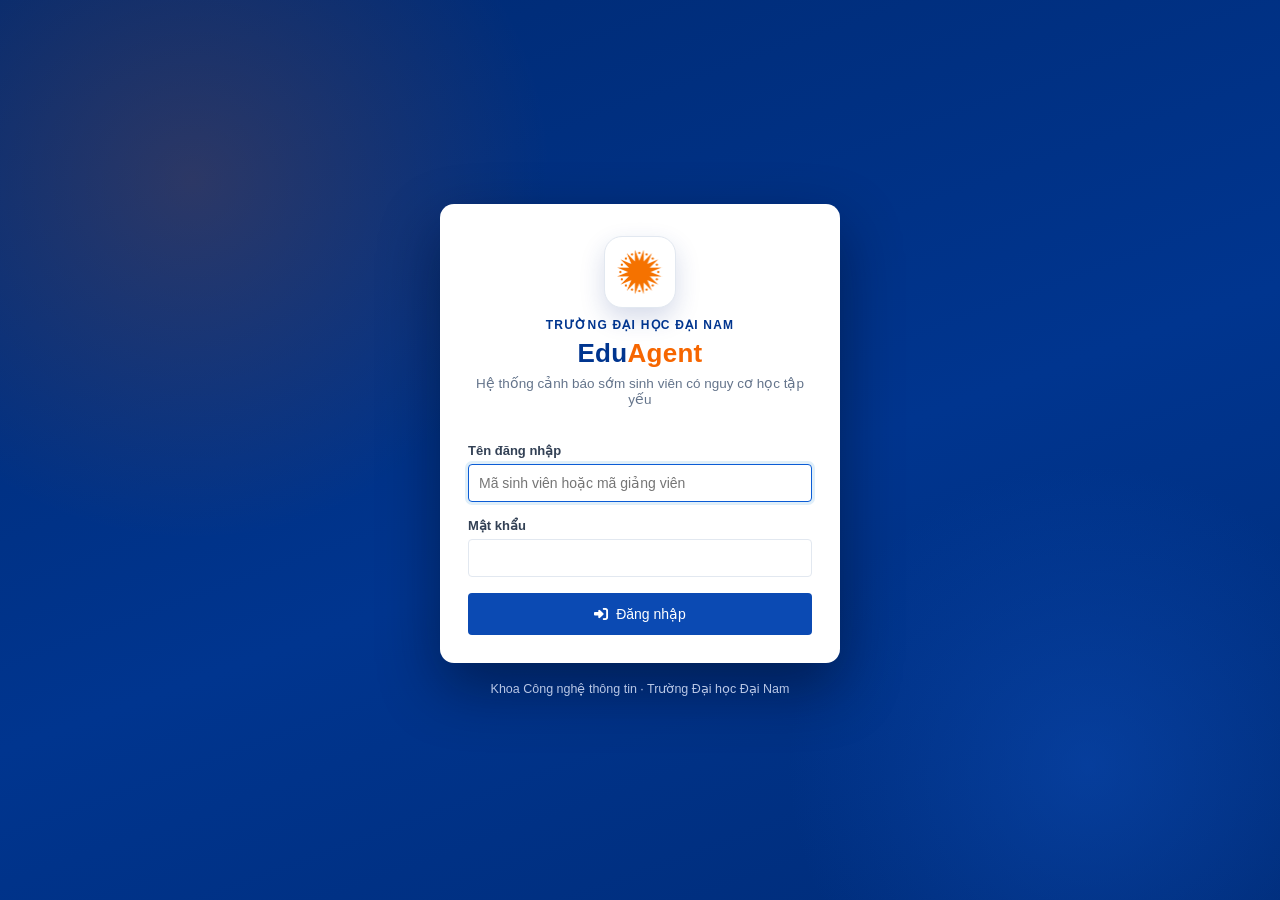
<file: frontend/account.html>
<!doctype html>
<html lang="vi">
  <head>
    <meta charset="utf-8" />
    <meta name="viewport" content="width=device-width, initial-scale=1" />
    <title>EduAgent</title>
    <link rel="icon" type="image/png" href="images/logo-dainam.png" />
    <link href="https://cdnjs.cloudflare.com/ajax/libs/font-awesome/6.5.2/css/all.min.css" rel="stylesheet" />
    <link href="css/style.css?v=20261136" rel="stylesheet" />
    <link rel="expect" href="#layout-ready" blocking="render" />
  </head>
  <body data-title="Tài khoản của tôi">
    <main>
      <div id="error"></div>
      <div class="account-grid">
        <section class="panel">
          <div class="panel-header"><h3><i class="fas fa-envelope"></i> Email nhận cảnh báo</h3><span id="email-chip"></span></div>
          <div class="panel-body">
            <p class="panel-hint" id="email-why"></p>
            <div id="email-message"></div>
            <div id="email-current" class="email-current" hidden></div>

            <form id="email-form" class="email-step">
              <div class="form-group">
                <label for="email-input" id="email-label">Địa chỉ email</label>
                <div class="input-row">
                  <input class="form-control" id="email-input" type="email" autocomplete="email" maxlength="100"
                    placeholder="vd: ten.sinhvien@dainam.edu.vn" required />
                  <button class="btn btn-primary" type="submit" id="email-send"><i class="fas fa-paper-plane"></i> Gửi mã xác nhận</button>
                </div>
              </div>
            </form>

            <form id="code-form" class="email-step" hidden>
              <div class="form-group">
                <label for="code-input">Mã 6 số đã gửi tới <b id="code-to"></b></label>
                <div class="input-row">
                  <input class="form-control code-input" id="code-input" inputmode="numeric" autocomplete="one-time-code"
                    pattern="\d{6}" maxlength="6" placeholder="______" required />
                  <button class="btn btn-primary" type="submit"><i class="fas fa-check"></i> Xác nhận</button>
                  <button class="btn btn-light" type="button" id="code-cancel">Đổi email</button>
                </div>
              </div>
              <p class="note" id="code-note"></p>
            </form>

            <div class="email-actions" id="email-actions" hidden>
              <button class="btn btn-light btn-sm" type="button" id="email-test"><i class="fas fa-vial"></i> Gửi thư thử</button>
              <button class="btn btn-light btn-sm" type="button" id="email-change"><i class="fas fa-pen"></i> Đổi email khác</button>
            </div>
          </div>
        </section>

        <section class="panel">
          <div class="panel-header"><h3><i class="fas fa-user"></i> Thông tin tài khoản</h3></div>
          <div class="panel-body" id="profile"><p class="muted">Đang tải...</p></div>
        </section>

        <section class="panel">
          <div class="panel-header"><h3><i class="fas fa-key"></i> Đổi mật khẩu</h3></div>
          <form class="panel-body" id="pwd-form">
            <div id="pwd-message"></div>
            <div class="form-group">
              <label for="pwd-old">Mật khẩu hiện tại</label>
              <input class="form-control" id="pwd-old" type="password" autocomplete="current-password" required />
            </div>
            <div class="form-group">
              <label for="pwd-new">Mật khẩu mới (ít nhất 8 ký tự)</label>
              <input class="form-control" id="pwd-new" type="password" autocomplete="new-password" minlength="8" required />
            </div>
            <div class="form-group">
              <label for="pwd-confirm">Nhập lại mật khẩu mới</label>
              <input class="form-control" id="pwd-confirm" type="password" autocomplete="new-password" minlength="8" required />
            </div>
            <button class="btn btn-primary" type="submit"><i class="fas fa-key"></i> Đổi mật khẩu</button>
          </form>
        </section>
      </div>
    </main>

    <script src="js/api.js?v=20261136"></script>
    <script src="js/layout.js?v=20261136"></script>
    <script src="js/account.js?v=20261136"></script>
  </body>
</html>
</file>
<file: frontend/css/style.css>
/* Giao diện EduAgent, bố cục kiểu OmniStock, theo màu nhận diện Trường Đại học Đại Nam:
   xanh Đại Nam #00358F (màu chủ đạo) và cam #F66600 (điểm nhấn: thương hiệu, mục đang chọn).
   Cam chỉ dùng ở thanh bên và logo, không dùng trong nội dung để khỏi lẫn với nhãn cảnh báo. */
:root {
    --dn-blue: #00358f;
    --dn-blue-dark: #002a72;
    --dn-orange: #f66600;

    --bg-body: #ffffff;
    /* Thanh trái: xanh Đại Nam */
    --bg-sidebar: var(--dn-blue);
    --bg-sidebar-logo: var(--dn-blue-dark);
    --bg-sidebar-sub: #002c78;
    --bg-sidebar-hover: rgba(255, 255, 255, 0.08);
    --bg-sidebar-current: #0b4ab3;
    --accent-sidebar: var(--dn-orange);
    --text-sidebar: #ffffff;
    --text-sidebar-muted: #b8c7e6;
    --bg-content: #f4f6fc;

    --text-main: #334155;
    --text-muted: #64748b;
    --border-color: #e2e8f0;
    --bg-table-head: #f8fafc;

    --btn-primary: var(--dn-blue);
    --btn-primary-hover: var(--dn-blue-dark);
    --btn-info: #0b5cd5;
    --btn-danger: #e74c3c;

    --ok: #1e8449;
    --ok-bg: #e7f8ef;
    --warn: #b45309;
    --warn-bg: #fef3c7;
    --bad: #b42318;
    --bad-bg: #fdecea;
}

* {
    box-sizing: border-box;
    margin: 0;
    padding: 0;
    font-family: 'Segoe UI', Tahoma, Geneva, Verdana, sans-serif;
}

[hidden] { display: none !important; }

body {
    background-color: var(--bg-body);
    color: var(--text-main);
    display: flex;
    height: 100vh;
    overflow: hidden;
}

/* === SIDEBAR === */
.sidebar {
    width: 260px;
    background-color: var(--bg-sidebar);
    color: var(--text-sidebar);
    display: flex;
    flex-direction: column;
    flex-shrink: 0;
    transition: width 0.3s ease;
    overflow-y: auto;
    overflow-x: hidden;
    scrollbar-width: none;
}
.sidebar::-webkit-scrollbar { display: none; }
.sidebar.collapsed { width: 70px; }

.sidebar-header {
    height: 64px;
    flex-shrink: 0;
    display: flex;
    align-items: center;
    justify-content: center;
    gap: 10px;
    background-color: var(--bg-sidebar-logo);
    border-bottom: 1px solid rgba(148, 163, 184, 0.12);
    text-decoration: none;
}
.brand-logo {
    width: 34px;
    height: 34px;
    flex-shrink: 0;
    object-fit: contain;
    filter: drop-shadow(0 2px 6px rgba(249, 115, 22, 0.35));
    transition: transform 0.3s cubic-bezier(0.34, 1.4, 0.64, 1);
}
.sidebar-header:hover .brand-logo { transform: rotate(-8deg) scale(1.06); }
.brand-name {
    font-size: 20px;
    font-weight: 700;
    letter-spacing: 0.3px;
    color: var(--text-sidebar);
    white-space: nowrap;
}
.brand-name span { color: var(--dn-orange); }
/* Chữ cạnh logo ở thanh bên: tên trường + tên hệ thống */
.brand-text { display: flex; flex-direction: column; line-height: 1.1; white-space: nowrap; }
.brand-school { font-size: 19px; font-weight: 800; letter-spacing: 1.5px; color: #fff; }
.brand-sub { font-size: 11px; font-weight: 600; letter-spacing: 0.4px; color: #ffb27a; margin-top: 3px; }
.sidebar.collapsed .brand-name,
.sidebar.collapsed .brand-text { display: none; }

.menu {
    list-style: none;
    padding: 12px 10px;
    display: flex;
    flex-direction: column;
    gap: 2px;
}
.menu-item { position: relative; }
.menu-btn {
    display: flex;
    align-items: center;
    gap: 12px;
    height: 40px;
    padding: 0 12px;
    border-radius: 8px;
    color: var(--text-sidebar-muted);
    font-size: 14px;
    text-decoration: none;
    cursor: pointer;
    user-select: none;
    transition: background-color 0.2s, color 0.2s;
    background: none;
    border: none;
    width: 100%;
}
.menu-btn i.icon {
    width: 20px;
    flex-shrink: 0;
    text-align: center;
    font-size: 16px;
    color: var(--text-sidebar-muted);
    transition: color 0.2s;
}
.menu-btn:hover,
.menu-item.active > .menu-btn {
    background-color: var(--bg-sidebar-hover);
    color: var(--text-sidebar);
}
.menu-btn:hover i.icon,
.menu-item.active > .menu-btn i.icon { color: var(--text-sidebar); }
.menu-btn.current {
    background-color: var(--bg-sidebar-current);
    color: var(--text-sidebar);
    box-shadow: inset 3px 0 0 var(--accent-sidebar);
}
.menu-btn.current i.icon { color: var(--text-sidebar); }
.menu-text {
    flex-grow: 1;
    white-space: nowrap;
    font-weight: 500;
    text-align: left;
}
.menu-btn .arrow {
    font-size: 11px;
    color: var(--text-sidebar-muted);
    transition: transform 0.3s cubic-bezier(0.2, 0.8, 0.2, 1);
}
.menu-item.active > .menu-btn .arrow { transform: rotate(90deg); }
.sidebar.collapsed .menu-text,
.sidebar.collapsed .arrow { display: none; }
.sidebar.collapsed .menu { padding: 12px 8px; }
.sidebar.collapsed .menu-btn { justify-content: center; padding: 0; }

/* Menu con trượt xuống, từng mục rơi xuống lần lượt (--i = thứ tự mục) */
.sub-menu-wrap {
    display: grid;
    grid-template-rows: 0fr;
    transition: grid-template-rows 0.35s cubic-bezier(0.2, 0.8, 0.2, 1);
}
.menu-item.active > .sub-menu-wrap { grid-template-rows: 1fr; }
.sub-menu-clip { min-height: 0; overflow: hidden; }
.sub-menu {
    list-style: none;
    margin: 4px 0 6px 20px;
    padding: 6px;
    border-radius: 8px;
    background-color: var(--bg-sidebar-sub);
}
.sub-menu li {
    opacity: 0;
    transform: translateY(-10px) scale(0.96);
    transition: opacity 0.15s ease, transform 0.15s ease;
}
.menu-item.active .sub-menu li {
    opacity: 1;
    transform: none;
    transition: opacity 0.3s ease, transform 0.35s cubic-bezier(0.34, 1.4, 0.64, 1);
    transition-delay: calc(60ms + var(--i, 0) * 55ms);
}
.sub-menu a {
    display: flex;
    align-items: center;
    gap: 8px;
    height: 36px;
    padding: 0 12px;
    border-radius: 6px;
    color: var(--text-sidebar-muted);
    text-decoration: none;
    font-size: 13.5px;
    white-space: nowrap;
    transition: color 0.2s, background-color 0.2s;
}
.sub-menu a:hover {
    color: var(--text-sidebar);
    background-color: var(--bg-sidebar-hover);
}
.sub-menu a.current {
    color: var(--text-sidebar);
    font-weight: 500;
    background-color: var(--bg-sidebar-current);
    box-shadow: inset 3px 0 0 var(--accent-sidebar);
}
/* Chức năng chưa làm: hiện mờ để cả nhóm thấy lộ trình */
.sub-menu a.soon { opacity: 0.55; cursor: default; }
.sub-menu a.soon:hover { background: none; color: var(--text-sidebar-muted); }
.soon-tag {
    margin-left: auto;
    font-size: 10px;
    padding: 1px 6px;
    border-radius: 8px;
    border: 1px solid rgba(148, 163, 184, 0.4);
}
.sidebar.collapsed .sub-menu-wrap { display: none !important; }
@media (prefers-reduced-motion: reduce) {
    .sub-menu li,
    .menu-item.active .sub-menu li { transform: none; transition: opacity 0.25s ease; transition-delay: 0s; }
}

/* === MAIN CONTENT === */
.main-content {
    flex-grow: 1;
    min-width: 0;
    display: flex;
    flex-direction: column;
    overflow: hidden;
}

/* === TOP NAVBAR === */
.top-navbar {
    height: 64px;
    flex-shrink: 0;
    gap: 16px;
    background-color: #ffffff;
    border-bottom: 1px solid var(--border-color);
    display: flex;
    align-items: center;
    padding: 0 20px;
}
.nav-left {
    flex: 0 1 auto;
    min-width: 0;
    display: flex;
    align-items: center;
    gap: 20px;
}
.toggle-btn {
    background: none;
    border: none;
    color: var(--text-main);
    font-size: 20px;
    cursor: pointer;
}
.page-title-nav {
    font-size: 18px;
    font-weight: 600;
    color: var(--text-main);
    border-left: 2px solid var(--border-color);
    padding-left: 20px;
    white-space: nowrap;
    overflow: hidden;
    text-overflow: ellipsis;
}
.nav-center {
    flex: 1 1 auto;
    min-width: 0;
    display: flex;
    justify-content: center;
}
.nav-search {
    display: flex;
    align-items: center;
    background: #f1f5f9;
    border: 1px solid transparent;
    border-radius: 20px;
    height: 40px;
    padding: 0 15px;
    width: 100%;
    max-width: 400px;
    min-width: 0;
    transition: border 0.2s;
}
.nav-search:focus-within {
    border: 1px solid var(--btn-info);
    background: #ffffff;
}
.nav-search input {
    border: none;
    background: transparent;
    outline: none;
    padding: 5px 10px;
    width: 100%;
    font-size: 14px;
    color: var(--text-main);
}
.nav-search button { border: none; background: none; cursor: pointer; color: #94a3b8; }
.nav-right {
    flex: 0 0 auto;
    display: flex;
    justify-content: flex-end;
    align-items: center;
    gap: 18px;
}
.nav-bell {
    position: relative;
    font-size: 20px;
    color: var(--text-muted);
    text-decoration: none;
}
.nav-bell-count {
    position: absolute;
    top: -7px;
    right: -10px;
    min-width: 18px;
    height: 18px;
    padding: 0 5px;
    border-radius: 9px;
    background: var(--btn-danger);
    color: #fff;
    font-size: 11px;
    font-weight: 700;
    line-height: 18px;
    text-align: center;
}
.user-link { display: flex; align-items: center; gap: 10px; text-decoration: none; color: inherit; }
.user-info { display: flex; flex-direction: column; align-items: flex-end; line-height: 1.25; }
.user-info strong, .user-info span {
    white-space: nowrap;
    max-width: 180px;
    overflow: hidden;
    text-overflow: ellipsis;
}
.user-info strong { font-size: 13px; }
.user-info span { font-size: 12px; color: var(--text-muted); }
.avatar {
    width: 38px;
    height: 38px;
    background-color: var(--btn-info);
    color: #fff;
    border-radius: 50%;
    display: flex;
    align-items: center;
    justify-content: center;
    font-weight: bold;
}

/* === CONTENT BODY === */
.content-body {
    padding: 20px 30px;
    overflow-y: auto;
    flex-grow: 1;
    min-height: 0;
    background-color: var(--bg-content);
    scrollbar-width: thin;
    scrollbar-color: #cbd5e1 transparent;
}
.content-body::-webkit-scrollbar { width: 8px; height: 8px; }
.content-body::-webkit-scrollbar-thumb {
    background-color: #cbd5e1;
    border-radius: 8px;
    border: 2px solid var(--bg-content);
}

/* === THÔNG BÁO === */
.alert-error, .alert-success, .alert-warning {
    border-radius: 8px;
    padding: 12px 16px;
    margin-bottom: 20px;
    font-size: 14px;
    display: flex;
    gap: 10px;
    align-items: center;
}
.alert-error   { background: var(--bad-bg); color: var(--bad); border: 1px solid #f5c2c0; }
.alert-success { background: var(--ok-bg); color: var(--ok); border: 1px solid #b7e4c7; }
.alert-warning { background: var(--warn-bg); color: #92400e; border: 1px solid #fcd34d; }

/* === TOOLBAR === */
.toolbar {
    background-color: #fff;
    padding: 15px 20px;
    border: 1px solid var(--border-color);
    border-radius: 8px;
    margin-bottom: 20px;
    display: flex;
    justify-content: space-between;
    align-items: center;
    gap: 15px;
    flex-wrap: wrap;
}
.toolbar-left, .toolbar-right {
    display: flex;
    align-items: center;
    gap: 15px;
    flex-wrap: wrap;
}
.total-count { font-size: 14px; font-weight: 500; }
.check-inline { display: flex; align-items: center; gap: 8px; font-size: 14px; cursor: pointer; }
.filter-chip {
    display: inline-flex;
    align-items: center;
    gap: 8px;
    padding: 4px 10px;
    border-radius: 14px;
    background: #e0e7ff;
    color: #3730a3;
    font-size: 13px;
}
.filter-chip a { color: inherit; }

/* === NÚT === */
.btn {
    padding: 9px 16px;
    border: none;
    border-radius: 4px;
    cursor: pointer;
    font-size: 14px;
    font-weight: 500;
    display: inline-flex;
    align-items: center;
    justify-content: center;
    gap: 8px;
    text-decoration: none;
    transition: opacity 0.2s, transform 0.1s;
}
.btn:hover { opacity: 0.9; }
.btn:active { transform: scale(0.98); }
.btn:disabled { opacity: 0.55; cursor: not-allowed; }
.btn-primary { background-color: var(--btn-primary); color: #fff; }
.btn-primary:hover { background-color: var(--btn-primary-hover); opacity: 1; }
.btn-light { background: #fff; border: 1px solid var(--border-color); color: var(--text-main); }

/* === BẢNG === */
.table-container {
    background: #fff;
    border: 1px solid var(--border-color);
    border-radius: 8px;
    overflow-x: auto;
}
table { width: 100%; border-collapse: collapse; }
th, td {
    padding: 14px 20px;
    text-align: left;
    border-bottom: 1px solid var(--border-color);
    font-size: 14px;
}
th {
    background-color: var(--bg-table-head);
    font-weight: 600;
    white-space: nowrap;
}
tbody tr:hover { background-color: #f1f5f9; }
tbody tr:last-child td { border-bottom: none; }
.text-right { text-align: right; }
.num { font-variant-numeric: tabular-nums; }
.nowrap { white-space: nowrap; }
.empty-row td { text-align: center; color: #94a3b8; padding: 30px; }
.muted { color: #94a3b8; font-size: 13px; }

/* === NHÃN === */
.badge {
    display: inline-block;
    padding: 3px 10px;
    border-radius: 12px;
    font-size: 12px;
    font-weight: 600;
    white-space: nowrap;
}
.badge-ok      { background: var(--ok-bg); color: var(--ok); }
.badge-warn    { background: #ffedd5; color: #c2410c; }
.badge-bad     { background: var(--bad-bg); color: var(--bad); }
.badge-muted   { background: #f1f5f9; color: var(--text-muted); }
.badge-info    { background: #e0e7ff; color: #3730a3; }

/* === DASHBOARD === */
.stat-grid {
    display: grid;
    grid-template-columns: repeat(4, minmax(0, 1fr));
    gap: 20px;
    margin-bottom: 20px;
}
.stat-card {
    background: #fff;
    border: 1px solid var(--border-color);
    border-radius: 8px;
    padding: 18px 20px;
    display: flex;
    align-items: center;
    gap: 16px;
    color: inherit;
    text-decoration: none;
    transition: box-shadow 0.2s;
}
a.stat-card:hover { box-shadow: 0 4px 12px rgba(15, 23, 42, 0.08); }
.stat-icon {
    width: 46px;
    height: 46px;
    border-radius: 10px;
    display: flex;
    align-items: center;
    justify-content: center;
    font-size: 20px;
    flex-shrink: 0;
}
.stat-icon.blue  { background: #e0f2fe; color: #0079ca; }
.stat-icon.green { background: var(--ok-bg); color: var(--ok); }
.stat-icon.amber { background: var(--warn-bg); color: var(--warn); }
.stat-icon.red   { background: var(--bad-bg); color: var(--bad); }
.stat-label { font-size: 13px; color: var(--text-muted); }
.stat-value { font-size: 26px; font-weight: 700; line-height: 1.2; font-variant-numeric: tabular-nums; }
.stat-value.danger { color: var(--bad); }

.dash-grid {
    display: grid;
    grid-template-columns: minmax(0, 3fr) minmax(0, 2fr);
    gap: 20px;
    margin-bottom: 20px;
}
.dash-grid.even { grid-template-columns: repeat(2, minmax(0, 1fr)); }
.panel {
    background: #fff;
    border: 1px solid var(--border-color);
    border-radius: 8px;
    overflow: hidden;
    margin-bottom: 20px;
}
.dash-grid > .panel { margin-bottom: 0; }
.panel-header {
    display: flex;
    justify-content: space-between;
    align-items: center;
    gap: 12px;
    padding: 14px 20px;
    border-bottom: 1px solid var(--border-color);
}
.panel-header h3 { font-size: 15px; font-weight: 600; }
.panel-header a { font-size: 13px; color: var(--btn-info); text-decoration: none; white-space: nowrap; }
.panel-body { padding: 16px 20px; }
.panel-hint { font-size: 13px; color: var(--text-muted); margin-bottom: 12px; }
.panel table th, .panel table td { padding: 11px 20px; }
.table-scroll { overflow-x: auto; }

.chart-box { position: relative; height: 280px; }

/* === FORM === */
.form-card {
    background: #fff;
    border: 1px solid var(--border-color);
    border-radius: 8px;
    padding: 20px;
}
.form-card h3 { font-size: 15px; font-weight: 600; margin-bottom: 4px; }
.form-hint { font-size: 13px; color: var(--text-muted); margin-bottom: 16px; }
.form-grid { display: grid; grid-template-columns: repeat(3, minmax(0, 1fr)); gap: 16px; }
.form-grid.two { grid-template-columns: repeat(2, minmax(0, 1fr)); }
.form-group { display: flex; flex-direction: column; gap: 6px; }
.form-group.span-all { grid-column: 1 / -1; }
.form-group label { font-size: 13px; font-weight: 600; }
.form-control {
    width: 100%;
    height: 38px;
    border: 1px solid var(--border-color);
    border-radius: 4px;
    padding: 0 10px;
    font-size: 14px;
    background: #fff;
    color: var(--text-main);
}
.form-control:focus { outline: none; border-color: var(--btn-info); box-shadow: 0 0 0 3px rgba(0, 121, 202, 0.12); }
.form-actions { display: flex; justify-content: flex-end; gap: 10px; margin-top: 20px; }
.filter-select { width: auto; min-width: 200px; }

/* === POPUP (MODAL) === */
.modal-backdrop {
    position: fixed;
    inset: 0;
    background: rgba(15, 23, 42, 0.45);
    display: none;
    align-items: center;
    justify-content: center;
    padding: 16px;
    z-index: 1000;
}
.modal-backdrop.open { display: flex; animation: modalFade 0.15s ease-out; }
.modal {
    background: #fff;
    border-radius: 10px;
    width: 100%;
    max-width: 580px;
    max-height: calc(100vh - 32px);
    display: flex;
    flex-direction: column;
    box-shadow: 0 20px 50px rgba(15, 23, 42, 0.3);
    animation: modalPop 0.15s ease-out;
}
.modal-header {
    display: flex;
    justify-content: space-between;
    align-items: center;
    padding: 16px 20px;
    border-bottom: 1px solid var(--border-color);
}
.modal-header h3 { font-size: 16px; font-weight: 600; }
.modal-close { background: none; border: none; font-size: 22px; line-height: 1; cursor: pointer; color: var(--text-muted); }
.modal-body { padding: 20px; overflow-y: auto; }
.modal-body .alert-error { margin-bottom: 16px; }
.modal-footer {
    display: flex;
    justify-content: flex-end;
    gap: 10px;
    padding: 14px 20px;
    border-top: 1px solid var(--border-color);
}
@keyframes modalFade { from { opacity: 0; } to { opacity: 1; } }
@keyframes modalPop { from { opacity: 0; transform: translateY(10px) scale(0.98); } to { opacity: 1; transform: none; } }

/* === DỰ BÁO THỬ === */
.result-empty { color: #94a3b8; font-size: 14px; text-align: center; padding: 40px 0; }
.result-value { font-size: 44px; font-weight: 700; line-height: 1.1; font-variant-numeric: tabular-nums; }
.result-value.ok { color: var(--ok); }
.result-value.bad { color: var(--bad); }
.progress { height: 10px; border-radius: 5px; background: #e2e8f0; overflow: hidden; margin: 12px 0; }
.progress-bar { height: 100%; border-radius: 5px; transition: width 0.4s ease; }
.progress-bar.ok { background: var(--ok); }
.progress-bar.bad { background: var(--bad); }

/* === SO SÁNH MÔ HÌNH === */
.best-name { font-size: 26px; font-weight: 700; margin: 2px 0 6px; }
.metric-row { display: grid; grid-template-columns: repeat(4, minmax(0, 1fr)); gap: 8px; margin-top: 14px; text-align: center; }
.metric-row b { display: block; font-size: 18px; font-variant-numeric: tabular-nums; }
.metric-row span { font-size: 12px; color: var(--text-muted); }
.panel.accent { border-left: 4px solid var(--ok); }
.metric-guide { list-style: none; display: grid; gap: 8px; font-size: 13.5px; line-height: 1.5; }
tr.row-chosen { background: #eef2ff; }
tr.row-chosen:hover { background: #e0e7ff; }
td.best { font-weight: 700; color: var(--bg-sidebar-current); }

.cm-grid { display: grid; grid-template-columns: repeat(4, minmax(0, 1fr)); gap: 16px; }
.cm-title { font-size: 13.5px; font-weight: 600; margin-bottom: 6px; }
.cm-table { border: 1px solid var(--border-color); border-radius: 6px; }
.cm-table th, .cm-table td { padding: 8px; text-align: center; font-size: 12.5px; border: 1px solid var(--border-color); }
.cm-table td b { display: block; font-size: 18px; font-variant-numeric: tabular-nums; }
.cm-table td span { color: var(--text-muted); font-size: 11.5px; }
.cm-table tbody tr:hover { background: none; }
.cm-tp { background: var(--ok-bg); }
.cm-fn { background: var(--bad-bg); }
.cm-fp { background: var(--warn-bg); }

.info-list { display: grid; grid-template-columns: 130px 1fr; gap: 10px 16px; font-size: 14px; }
.info-list dt { color: var(--text-muted); }
code { background: #f1f5f9; padding: 1px 6px; border-radius: 4px; font-size: 12.5px; font-family: Consolas, monospace; }

/* === ĐĂNG NHẬP === */
body.login-page {
    align-items: center;
    justify-content: center;
    padding: 16px;
    overflow-y: auto;
    background:
        radial-gradient(600px circle at 15% 20%, rgba(246, 102, 0, 0.18), transparent 60%),
        radial-gradient(500px circle at 85% 85%, rgba(11, 74, 179, 0.55), transparent 60%),
        linear-gradient(160deg, var(--bg-sidebar-logo), var(--bg-sidebar) 55%, var(--bg-sidebar-sub));
}
.login-wrap {
    width: 100%;
    max-width: 400px;
    margin: auto;
    display: flex;
    flex-direction: column;
    align-items: center;
    gap: 18px;
}
.login-card {
    width: 100%;
    background: #fff;
    border-radius: 14px;
    padding: 32px 28px 28px;
    display: flex;
    flex-direction: column;
    gap: 16px;
    box-shadow: 0 24px 60px rgba(2, 6, 23, 0.45);
    animation: loginPop 0.4s cubic-bezier(0.34, 1.3, 0.64, 1);
}
.login-brand { display: flex; flex-direction: column; align-items: center; gap: 6px; margin-bottom: 4px; }
.login-logo {
    width: 72px;
    height: 72px;
    padding: 12px;
    object-fit: contain;
    border-radius: 18px;
    background: #fff;
    border: 1px solid var(--border, #e2e8f0);
    box-shadow: 0 10px 24px rgba(30, 58, 138, 0.18);
    margin-bottom: 4px;
}
.login-school {
    font-size: 12px;
    font-weight: 600;
    letter-spacing: 1.2px;
    text-transform: uppercase;
    color: var(--dn-blue);
}
.login-brand .brand-name { font-size: 26px; color: var(--bg-sidebar); }
.login-brand .brand-name span { color: var(--dn-orange); }
.login-subtitle { text-align: center; color: var(--text-muted); font-size: 13.5px; }
.login-footer { color: var(--text-sidebar-muted); font-size: 12.5px; text-align: center; }
.login-submit { height: 42px; width: 100%; background: var(--bg-sidebar-current); color: #fff; }
.login-submit:hover { background: var(--dn-blue-dark); }
#login-message .alert-error { font-size: 13.5px; }
@keyframes loginPop { from { opacity: 0; transform: translateY(14px) scale(0.98); } to { opacity: 1; transform: none; } }

/* === TÀI KHOẢN, MENU THEO VAI TRÒ === */
.user-link { padding: 4px 6px; border-radius: 10px; text-align: right; }
.user-link:hover { background: var(--bg-content); }
.menu-btn.soon { opacity: 0.55; cursor: default; }
.menu-btn.soon .soon-tag { margin-left: auto; }
.sidebar.collapsed .menu-btn .soon-tag { display: none; }
.btn-sm { padding: 5px 10px; font-size: 12.5px; }
.btn-danger-light { background: #fff; border: 1px solid #f5c2c0; color: var(--bad); }
.btn-ok-light { background: #fff; border: 1px solid #b7e4c7; color: var(--ok); }

/* Nhãn nhỏ dùng chung */
.chip { display: inline-flex; align-items: center; gap: 4px; font-size: 11.5px; font-weight: 600; padding: 2px 8px;
        border-radius: 999px; background: #f1f5f9; color: var(--text-muted); white-space: nowrap; }
.chip.ok { background: var(--ok-bg); color: var(--ok); }
.chip.warn { background: var(--warn-bg); color: var(--warn); }
.chip.bad { background: var(--bad-bg); color: var(--bad); }
.chip.info { background: #e0e7ff; color: #3730a3; }
.chips { display: flex; flex-wrap: wrap; gap: 4px; }

/* === BẢNG ĐIỂM (sinh viên, giảng viên) === */
.semester-meta { display: flex; flex-wrap: wrap; gap: 6px 18px; font-size: 13px; color: var(--text-muted); }
.semester-meta b { color: var(--text-main); }
th.num, td.num { text-align: center; white-space: nowrap; font-variant-numeric: tabular-nums; }
td.score-fail { color: var(--bad); font-weight: 700; }
td.score-pending { color: #cbd5e1; }
tr.row-alert td:first-child { box-shadow: inset 3px 0 0 var(--bad); }
tr.row-warn td:first-child { box-shadow: inset 3px 0 0 #f59e0b; }
.weight { display: block; font-size: 10.5px; font-weight: 500; color: var(--text-muted); }

/* === ĐIỂM DANH === */
.att-grid { display: grid; grid-template-columns: repeat(auto-fill, minmax(330px, 1fr)); gap: 16px; }
.att-card { background: #fff; border: 1px solid var(--border-color); border-radius: 10px; padding: 16px 18px; }
.att-card h4 { font-size: 15px; margin-bottom: 2px; }
.att-sub { font-size: 12.5px; color: var(--text-muted); }
.att-stats { display: flex; gap: 14px; font-size: 13px; margin: 12px 0 6px; flex-wrap: wrap; }
.att-dots { display: flex; flex-wrap: wrap; gap: 6px; margin-top: 12px; }
.dot { width: 28px; height: 28px; border-radius: 7px; display: grid; place-items: center; font-size: 11px; font-weight: 700; }
.dot.present { background: var(--ok-bg); color: var(--ok); }
.dot.late { background: var(--warn-bg); color: var(--warn); }
.dot.excused { background: #e0e7ff; color: #3730a3; }
.dot.absent { background: var(--bad-bg); color: var(--bad); }
.dot.none { background: #f1f5f9; color: #94a3b8; }
.dot.upcoming { background: #fff; border: 1px dashed #cbd5e1; color: #94a3b8; }
.legend { display: flex; flex-wrap: wrap; gap: 14px; font-size: 12.5px; color: var(--text-muted); margin-bottom: 16px; }
.legend span { display: inline-flex; align-items: center; gap: 6px; }
.legend .dot { width: 14px; height: 14px; border-radius: 4px; }
.progress-bar.warn { background: #f59e0b; }

/* === LỚP HỌC PHẦN (giảng viên) === */
.section-grid { display: grid; grid-template-columns: repeat(auto-fill, minmax(270px, 1fr)); gap: 14px; margin-bottom: 20px; }
.section-card { background: #fff; border: 1px solid var(--border-color); border-radius: 10px; padding: 14px 16px;
                cursor: pointer; text-align: left; font: inherit; color: inherit; display: flex; flex-direction: column; gap: 8px;
                transition: border-color 0.15s, box-shadow 0.15s; }
.section-card:hover { border-color: #94a3b8; }
.section-card.selected { border-color: var(--dn-blue); box-shadow: 0 0 0 3px rgba(0, 53, 143, 0.12); }
.section-card h4 { font-size: 14.5px; line-height: 1.3; }
.section-card .att-sub { display: flex; justify-content: space-between; gap: 8px; }
.note { font-size: 12.5px; color: var(--text-muted); margin-top: 10px; }

/* === MÀN HÌNH NHỎ === */
@media (max-width: 1100px) {
    .stat-grid { grid-template-columns: repeat(2, minmax(0, 1fr)); }
    .dash-grid, .dash-grid.even { grid-template-columns: minmax(0, 1fr); }
    .cm-grid { grid-template-columns: repeat(2, minmax(0, 1fr)); }
    .user-info { display: none; }
}
@media (max-width: 900px) {
    .form-grid { grid-template-columns: repeat(2, minmax(0, 1fr)); }
}
@media (max-width: 760px) {
    .nav-center { display: none; }
    .nav-left { flex: 1 1 auto; }
    .top-navbar { padding: 0 16px; }
    .page-title-nav { padding-left: 14px; font-size: 16px; }
    .nav-left { gap: 14px; }
    .content-body { padding: 16px; }
    .stat-grid { gap: 12px; }
    .stat-card { padding: 14px; gap: 12px; }
    .stat-icon { width: 38px; height: 38px; font-size: 16px; }
    .stat-value { font-size: 22px; }
    .form-grid, .form-grid.two, .cm-grid { grid-template-columns: minmax(0, 1fr); }
    .filter-select { min-width: 0; width: 100%; }
    .toolbar-left, .toolbar-right { width: 100%; }
    th, td { padding: 12px 14px; }
}

/* === AI AGENT === */
/* Tím = "do AI phát hiện": tách khỏi đỏ/vàng (mức cảnh báo) và cam (thương hiệu) */
:root { --ai: #6d28d9; --ai-bg: #ede9fe; }
.agent-hero {
    display: flex; align-items: center; gap: 18px; margin-bottom: 20px; padding: 18px 22px; border-radius: 10px;
    background: linear-gradient(120deg, var(--dn-blue) 0%, #1d4ed8 60%, var(--ai) 100%); color: #fff;
}
.agent-hero-icon {
    width: 54px; height: 54px; border-radius: 14px; display: flex; align-items: center; justify-content: center;
    background: rgba(255, 255, 255, 0.16); font-size: 26px; flex-shrink: 0;
}
.agent-hero-text { flex: 1 1 auto; min-width: 0; }
.agent-hero h2 { font-size: 18px; font-weight: 700; }
.agent-hero p { font-size: 13.5px; opacity: 0.92; margin-top: 4px; }
.agent-hero .btn-primary { background: #fff; color: var(--dn-blue); font-weight: 600; flex-shrink: 0; }
.agent-hero .btn-primary:hover { background: #eef2ff; }
.stat-icon.ai { background: var(--ai-bg); color: var(--ai); }
.stat-value.ai { color: var(--ai); }
.stat-card.ai-card { border-color: #c4b5fd; box-shadow: 0 0 0 3px rgba(109, 40, 217, 0.07); }
.stat-sub { font-size: 12px; color: var(--text-muted); margin-top: 2px; }

.pipeline { display: grid; grid-template-columns: repeat(5, minmax(0, 1fr)); gap: 14px; padding: 16px 20px 20px; }
.stage { position: relative; border: 1px solid var(--border-color); border-radius: 10px; padding: 14px; background: #fff; }
.stage:not(:last-child)::after {
    content: "\f054"; font-family: "Font Awesome 6 Free"; font-weight: 900; position: absolute; right: -12px; top: 22px;
    font-size: 11px; color: #94a3b8; background: var(--bg-content); width: 10px; text-align: center;
}
.stage.accent { border-color: #c4b5fd; background: #faf8ff; }
.stage-head { font-size: 13px; font-weight: 600; color: var(--text-muted); display: flex; align-items: center; gap: 6px; }
.stage-num { color: var(--dn-blue); font-size: 15px; }
.stage.accent .stage-num, .stage.accent .stage-head i { color: var(--ai); }
.stage-main { font-size: 19px; font-weight: 700; margin-top: 8px; font-variant-numeric: tabular-nums; }
.stage-sub { font-size: 12.5px; color: var(--text-muted); min-height: 18px; }
.stage-list { list-style: none; margin-top: 10px; font-size: 12.5px; display: grid; gap: 4px; }
.stage-list b { font-variant-numeric: tabular-nums; }
.stage-list .good b { color: var(--ok); }
.stage-list .bad b { color: var(--bad); }

.tabs { display: flex; flex-wrap: wrap; gap: 6px; padding: 12px 20px 0; border-bottom: 1px solid var(--border-color); }
.tab {
    border: none; background: none; padding: 9px 12px; font: inherit; font-size: 13.5px; color: var(--text-muted);
    border-bottom: 2px solid transparent; margin-bottom: -1px; cursor: pointer;
}
.tab:hover { color: var(--text-main); }
.tab.active { color: var(--dn-blue); border-bottom-color: var(--dn-blue); font-weight: 600; }
.tab[data-source="ai"] i, .tab[data-source="ai"].active { color: var(--ai); }
.tab[data-source="ai"].active { border-bottom-color: var(--ai); }
.tab-count { font-size: 11.5px; background: #f1f5f9; border-radius: 10px; padding: 1px 7px; margin-left: 2px; }
.list-hint { padding: 12px 20px 0; margin-bottom: 4px; }
.chip.ai { background: var(--ai-bg); color: var(--ai); margin-top: 4px; }
tr.row-ai td:first-child { box-shadow: inset 3px 0 0 var(--ai); }
.agent-table td { vertical-align: top; font-size: 13px; }
.prob-cell { min-width: 150px; }
.prob { height: 6px; border-radius: 3px; background: #e2e8f0; overflow: hidden; margin-bottom: 6px; }
.prob-bar { height: 100%; border-radius: 3px; }
.prob-bar.bad { background: var(--bad); }
.prob-bar.warn { background: #f59e0b; }
.prob-bar.ok { background: var(--ok); }
.factor-list { list-style: none; display: grid; gap: 3px; min-width: 220px; }
.factor-list li::before { content: "▲ "; color: var(--bad); font-size: 9px; }
.trend { font-weight: 600; white-space: nowrap; font-variant-numeric: tabular-nums; }
.trend.up { color: var(--bad); }
.trend.down { color: var(--ok); }
.trend.flat { color: var(--text-muted); }

.seg { display: inline-flex; border: 1px solid var(--border-color); border-radius: 8px; overflow: hidden; }
.seg-btn { border: none; background: #fff; padding: 6px 14px; font: inherit; font-size: 13px; cursor: pointer; color: var(--text-muted); }
.seg-btn + .seg-btn { border-left: 1px solid var(--border-color); }
.seg-btn.active { background: var(--dn-blue); color: #fff; font-weight: 600; }
.bt-grid { display: grid; grid-template-columns: minmax(0, 3fr) minmax(0, 2fr); gap: 20px; align-items: center; margin: 8px 0 18px; }
.bt-numbers { display: grid; grid-template-columns: repeat(auto-fit, minmax(118px, 1fr)); gap: 10px; }
.bt-box { border: 1px solid var(--border-color); border-radius: 10px; padding: 12px 14px; }
.bt-box.ai { border-color: #c4b5fd; background: #faf8ff; }
.bt-box.ai .bt-value { color: var(--ai); }
.bt-box.strong { border-color: var(--dn-blue); background: #f0f4ff; }
.bt-box.strong .bt-value { color: var(--dn-blue); }
.bt-value { font-size: 24px; font-weight: 700; font-variant-numeric: tabular-nums; }
.bt-label { font-size: 13px; font-weight: 600; }
.bt-sub { font-size: 12px; color: var(--text-muted); }
.chart-box.small { height: 230px; }
.sub-title { font-size: 14px; font-weight: 600; margin: 4px 0 8px; }

/* Cảnh báo của tôi */
.alert-list { list-style: none; }
.alert-item { display: flex; gap: 14px; padding: 14px 20px; border-bottom: 1px solid var(--border-color); }
.alert-item:last-child { border-bottom: none; }
.alert-item.unread { background: #f8faff; }
.alert-item .alert-icon { width: 34px; height: 34px; border-radius: 50%; display: flex; align-items: center; justify-content: center; flex-shrink: 0; }
.alert-item .alert-icon.danger { background: var(--bad-bg); color: var(--bad); }
.alert-item .alert-icon.warning { background: var(--warn-bg); color: var(--warn); }
.alert-item .alert-icon.info { background: #e0e7ff; color: #3730a3; }
.alert-item h4 { font-size: 14px; font-weight: 600; }
.alert-item.unread h4::after { content: ""; display: inline-block; width: 7px; height: 7px; border-radius: 50%; background: var(--btn-info); margin-left: 6px; vertical-align: middle; }
.alert-item p { font-size: 13px; margin-top: 3px; line-height: 1.5; }
.alert-item .alert-meta { font-size: 12px; color: #94a3b8; margin-top: 4px; }
.alert-body { flex: 1 1 auto; min-width: 0; }

@media (max-width: 1100px) {
    .pipeline { grid-template-columns: repeat(2, minmax(0, 1fr)); }
    .stage::after { display: none; }
    .bt-grid { grid-template-columns: minmax(0, 1fr); }
}
@media (max-width: 760px) {
    .agent-hero { flex-wrap: wrap; padding: 16px; }
    .pipeline { grid-template-columns: minmax(0, 1fr); padding: 14px 16px; }
    .tabs { padding: 10px 12px 0; }
    .list-hint { padding: 10px 14px 0; }
}
.ai-cell { display: inline-flex; flex-wrap: wrap; align-items: center; gap: 4px; cursor: help; }
.ai-cell .chip.ai { margin-top: 0; }
.oulad-highlight:not(:empty) {
    padding: 12px 16px; border-radius: 8px; background: #f0f4ff; border: 1px solid #c7d4f5; color: var(--dn-blue);
    font-size: 14px; margin-bottom: 14px;
}
.oulad-highlight i { color: #d97706; margin-right: 4px; }
.oulad-charts { margin: 18px 0 0; }
.section-divider { font-size: 15px; font-weight: 600; color: var(--text-muted); margin: 8px 0 14px; padding-top: 6px; border-top: 1px dashed #cbd5e1; }
.alert-item .mark-read { white-space: nowrap; align-self: flex-start; }

/* Kết quả học tập: tổng kết theo mẫu cổng thông tin */
.summary-grid { display: grid; grid-template-columns: repeat(6, minmax(0, 1fr)); gap: 12px; margin-bottom: 12px; }
.summary-card { border: 1px solid var(--border-color); border-radius: 10px; padding: 12px 14px; }
.summary-card.bad .summary-value { color: var(--bad); }
.summary-value { font-size: 22px; font-weight: 700; color: var(--dn-blue); font-variant-numeric: tabular-nums; }
.summary-label { font-size: 12.5px; color: var(--text-muted); }
.summary-table th.group { text-align: center; border-bottom: 1px solid var(--border-color); }
.summary-table td { font-size: 13px; }
.semester-summary { display: grid; grid-template-columns: repeat(2, minmax(0, 1fr)); gap: 0 40px; padding: 14px 20px 18px;
    border-top: 1px solid var(--border-color); background: #fafbfe; }
.kv { display: flex; justify-content: space-between; gap: 12px; padding: 5px 0; font-size: 13px; border-bottom: 1px dashed #e2e8f0; }
.kv span { color: var(--text-muted); }
.kv b { font-variant-numeric: tabular-nums; text-align: right; }
@media (max-width: 1100px) { .summary-grid { grid-template-columns: repeat(3, minmax(0, 1fr)); } }
@media (max-width: 760px) {
    .summary-grid { grid-template-columns: repeat(2, minmax(0, 1fr)); }
    .semester-summary { grid-template-columns: minmax(0, 1fr); padding: 12px 14px; }
}

/* Tài khoản của tôi, liên kết email */
.email-banner { display: flex; align-items: center; gap: 10px; margin-bottom: 16px; }
.email-banner span { flex: 1; }
.account-grid { display: grid; grid-template-columns: minmax(0, 1.4fr) minmax(0, 1fr); gap: 20px; align-items: start; }
.account-grid > .panel:first-child { grid-row: span 2; }
.account-grid .panel { margin-bottom: 0; }
#pwd-form { display: flex; flex-direction: column; gap: 12px; align-items: stretch; }
#pwd-form .btn { align-self: flex-start; }
.input-row { display: flex; gap: 8px; flex-wrap: wrap; }
.input-row .form-control { flex: 1; min-width: 200px; }
.code-input { max-width: 160px; font-size: 20px; letter-spacing: 6px; text-align: center; font-variant-numeric: tabular-nums; }
.email-current { display: flex; align-items: center; gap: 12px; padding: 12px 14px; margin-bottom: 14px;
    border: 1px solid #b7e4c7; background: var(--ok-bg); border-radius: 10px; }
.email-current i { font-size: 22px; color: var(--ok); }
.email-current div { display: flex; flex-direction: column; }
.email-actions { display: flex; gap: 8px; margin-top: 4px; }
.email-step + .email-actions { margin-top: 12px; }
@media (max-width: 900px) {
    .account-grid { grid-template-columns: minmax(0, 1fr); }
    .account-grid > .panel:first-child { grid-row: auto; }
}

/* Lịch sử gửi email */
.config-grid { display: grid; grid-template-columns: repeat(3, minmax(0, 1fr)); gap: 16px; }
.config-grid h4 { font-size: 13px; color: var(--text-muted); font-weight: 600; margin-bottom: 8px; }
.config-grid .check-inline { display: flex; margin-bottom: 6px; }
.email-body { white-space: pre-wrap; font-size: 12.5px; color: var(--text-muted); margin-top: 6px; max-height: 260px; overflow: auto;
    background: #fafbfe; border: 1px solid var(--border-color); border-radius: 8px; padding: 10px 12px; }
.email-subject { cursor: pointer; }
.email-subject:hover { color: var(--dn-blue); }
@media (max-width: 900px) { .config-grid { grid-template-columns: minmax(0, 1fr); } }
.email-cell { display: flex; align-items: center; gap: 6px; flex-wrap: wrap; font-size: 13px; }

/* Chuyển trang mượt (View Transitions giữa các trang, Chrome / Edge 126+):
   thanh bên và thanh trên đứng yên, chỉ phần nội dung mờ dần rồi trượt lên. Trình duyệt cũ: chuyển trang như thường. */
@view-transition { navigation: auto; }
.sidebar { view-transition-name: sidebar; }
.top-navbar { view-transition-name: topbar; }
::view-transition-group(sidebar), ::view-transition-group(topbar) { animation-duration: 0.2s; }
::view-transition-old(root) { animation: page-out 0.14s ease-in both; }
::view-transition-new(root) { animation: page-in 0.3s cubic-bezier(0.2, 0.8, 0.2, 1) 0.06s both; }
@keyframes page-out { to { opacity: 0; } }
@keyframes page-in { from { opacity: 0; transform: translateY(10px); } }
/* Không có View Transition (layout.js gắn lớp page-enter): nội dung vẫn hiện dần khi tải trang */
.page-enter .content-body > main { animation: page-in 0.32s cubic-bezier(0.2, 0.8, 0.2, 1) both; }
/* Dữ liệu tải xong sau khi trang đã hiện: bảng, thẻ số liệu hiện dần thay vì nháy */
.fade-in { animation: page-in 0.25s ease-out both; }
/* Máy bật "giảm chuyển động" (Windows: tắt Animation effects): chỉ mờ dần, không trượt */
@keyframes fade-only { from { opacity: 0; } }
@media (prefers-reduced-motion: reduce) {
    ::view-transition-new(root), .page-enter .content-body > main, .fade-in { animation-name: fade-only; }
}

/* === GIAI ĐOẠN 3: QUẢN LÝ SINH VIÊN, NHẬP ĐIỂM, ĐIỂM DANH === */
tr.clickable { cursor: pointer; }
tr.clickable:hover td { background: #f1f5fd; }
.filters { flex-wrap: wrap; }
.email-col { max-width: 220px; overflow: hidden; text-overflow: ellipsis; white-space: nowrap; }
.back-link { margin-bottom: 12px; font-size: 13.5px; }
.back-link a { color: var(--text-muted); text-decoration: none; }
.back-link a:hover { color: var(--dn-blue); }

.profile-head { display: flex; align-items: center; gap: 18px; padding: 20px; flex-wrap: wrap; }
.avatar-lg { width: 64px; height: 64px; font-size: 24px; flex-shrink: 0; }
.profile-main { flex: 1; min-width: 200px; }
.profile-main h2 { margin: 0 0 6px; font-size: 20px; }
.profile-meta { display: flex; flex-wrap: wrap; gap: 6px 10px; align-items: center; font-size: 13px; color: var(--text-muted); }
.profile-actions { display: flex; flex-wrap: wrap; gap: 8px; }
.profile-facts { display: grid; grid-template-columns: repeat(3, minmax(0, 1fr)); gap: 0 28px; padding: 4px 20px 16px; border-top: 1px solid var(--border-color); }

.modal.modal-wide { max-width: 860px; }
.credential-box { display: flex; gap: 12px; align-items: flex-start; }
.credential-box > i { margin-top: 3px; }
.credential-box code { background: #fff; border: 1px solid #b7e4c7; border-radius: 4px; padding: 1px 6px; font-size: 13px; }
.import-table { max-height: 320px; overflow: auto; border: 1px solid var(--border-color); border-radius: 8px; margin-top: 12px; }

.mode-toolbar { display: flex; flex-wrap: wrap; align-items: center; justify-content: space-between; gap: 10px; }
.entry-table td { padding-top: 6px; padding-bottom: 6px; }
.score-input {
    width: 64px; padding: 5px 6px; text-align: right; font: inherit; font-variant-numeric: tabular-nums;
    border: 1px solid var(--border-color); border-radius: 6px; background: #fff;
}
.score-input:focus { outline: 2px solid #93b4f0; outline-offset: 0; border-color: var(--dn-blue); }
.score-input.changed { background: #fff7e6; border-color: #f59e0b; }
.score-input.invalid { background: var(--bad-bg); border-color: var(--bad); }
.score-input:disabled { background: #f8fafc; color: var(--text-muted); }
.warn-text { color: var(--warn); font-weight: 600; }

.seg-group { display: inline-flex; border: 1px solid var(--border-color); border-radius: 8px; overflow: hidden; }
.seg { position: relative; cursor: pointer; }
.seg input { position: absolute; opacity: 0; pointer-events: none; }
.seg span { display: block; padding: 5px 11px; font-size: 12.5px; color: var(--text-muted); border-left: 1px solid var(--border-color); white-space: nowrap; }
.seg:first-child span { border-left: 0; }
.seg:hover span { background: #f1f5f9; }
.seg input:focus-visible + span { outline: 2px solid #93b4f0; outline-offset: -2px; }
.seg input:disabled + span { cursor: not-allowed; opacity: 0.6; }
.seg.present input:checked + span { background: var(--ok-bg); color: var(--ok); font-weight: 600; }
.seg.late input:checked + span { background: #e0e7ff; color: #3730a3; font-weight: 600; }
.seg.excused input:checked + span { background: var(--warn-bg); color: var(--warn); font-weight: 600; }
.seg.absent input:checked + span { background: var(--bad-bg); color: var(--bad); font-weight: 600; }

@media (max-width: 768px) {
    .profile-facts { grid-template-columns: minmax(0, 1fr); }
    .seg span { padding: 5px 7px; }
}

/* === TỔNG QUAN (CSDL v2) === */
.dash-context { display: flex; flex-wrap: wrap; align-items: center; gap: 6px; font-size: 13.5px; color: var(--text-muted); margin-bottom: 14px; }
.dash-context b { color: var(--text-main); }
.stat-grid.five { grid-template-columns: repeat(5, minmax(0, 1fr)); }
.stat-grid.five .stat-card { padding: 16px; gap: 12px; }
.stat-grid.five .stat-icon { width: 40px; height: 40px; font-size: 17px; }
.mini-table { margin-top: 12px; font-size: 13px; }
.mini-table th, .mini-table td { padding: 6px 10px; }
.bar-row { display: grid; grid-template-columns: minmax(0, 1.4fr) minmax(0, 2fr) 36px; align-items: center; gap: 10px; font-size: 13px; padding: 4px 0; }
.bar-row b { text-align: right; font-variant-numeric: tabular-nums; }
.bar-track { height: 8px; border-radius: 4px; background: #f1f5f9; overflow: hidden; }
.bar-fill { height: 100%; border-radius: 4px; background: var(--bad); }
@media (max-width: 1200px) { .stat-grid.five { grid-template-columns: repeat(3, minmax(0, 1fr)); } }
@media (max-width: 768px) { .stat-grid.five { grid-template-columns: repeat(2, minmax(0, 1fr)); } }
@media (max-width: 480px) { .stat-grid.five { grid-template-columns: minmax(0, 1fr); } }

/* ---------------------------------------------------------------- Sức khỏe AI */
.health-toolbar { padding: 12px 16px; }
.health-toolbar .dash-context { margin-bottom: 0; flex: 1 1 320px; }
.health-problems .panel-body { display: grid; gap: 8px; }
.health-item { display: flex; gap: 10px; align-items: flex-start; margin: 0; font-size: 13.5px; line-height: 1.5;
               padding: 8px 12px; border-radius: 6px; }
.health-item i { margin-top: 3px; }
.health-item.bad  { background: var(--bad-bg);  color: var(--bad); }
.health-item.warn { background: var(--warn-bg); color: var(--warn); }
.health-item.ok   { background: var(--ok-bg);   color: var(--ok); }
.health-note { max-width: 320px; font-size: 12.5px; color: var(--text-muted); }
@media (max-width: 768px) {
    .health-toolbar .toolbar-right { width: 100%; }
    .health-toolbar .filter-select { flex: 1 1 140px; }
}
@media (max-width: 520px) {
    .health-stats { grid-template-columns: minmax(0, 1fr); }
}
</file>
